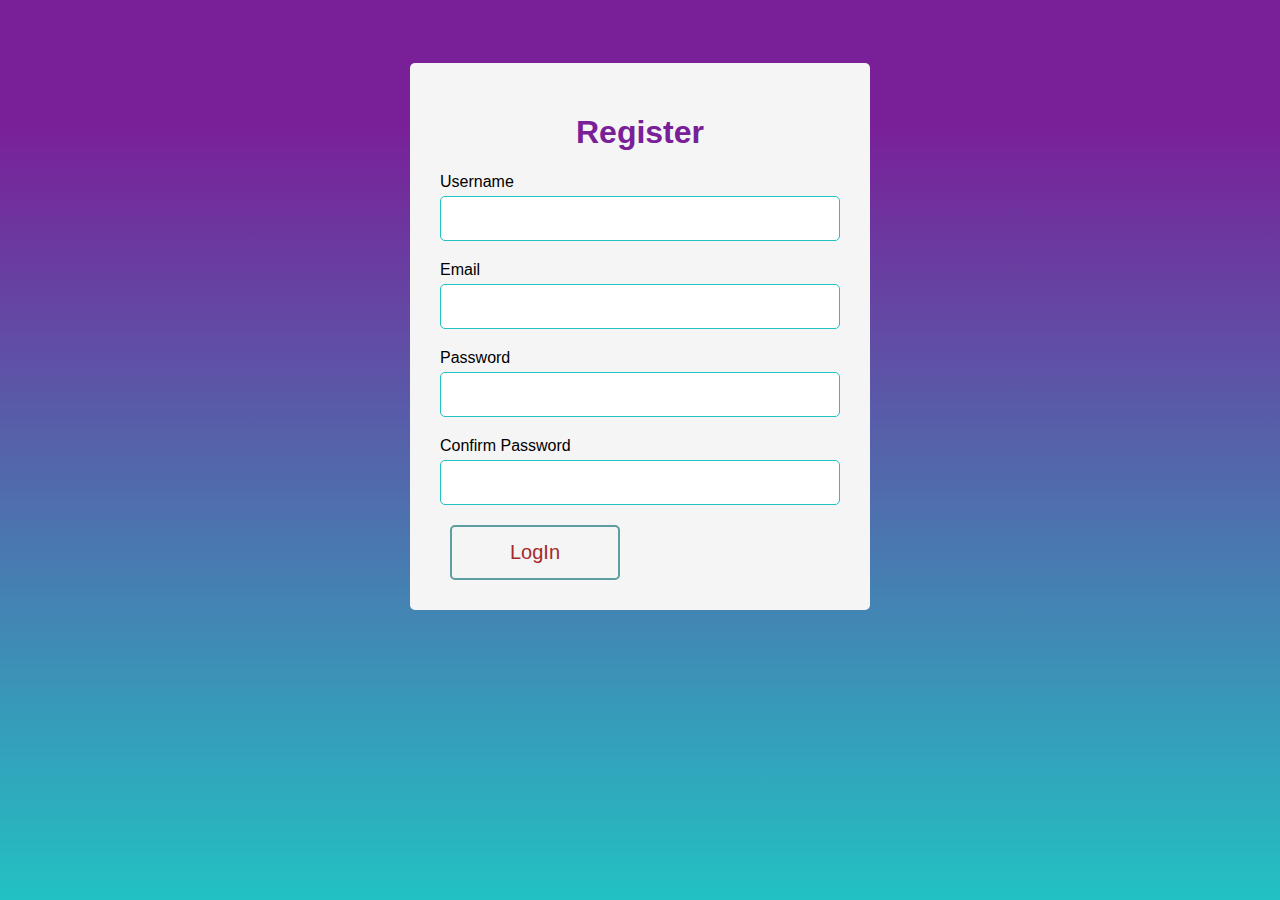
<file: formvalid/form.html>
<!DOCTYPE html>
<html lang="en">
  <head>
    <meta charset="UTF-8" />
    <meta http-equiv="X-UA-Compatible" content="IE=edge" />
    <meta name="viewport" content="width=device-width, initial-scale=1.0" />
    <link rel="stylesheet" href="form.css" />
    <script src="form.js" defer></script>
    <link
      rel="stylesheet"
      href="https://cdnjs.cloudflare.com/ajax/libs/font-awesome/6.4.0/css/all.min.css"
      integrity="sha512-iecdLmaskl7CVkqkXNQ/ZH/XLlvWZOJyj7Yy7tcenmpD1ypASozpmT/E0iPtmFIB46ZmdtAc9eNBvH0H/ZpiBw=="
      crossorigin="anonymous"
      referrerpolicy="no-referrer"
    />
    <title>Register</title>
  </head>
  <body>
    <a href="../index.html"
      ><i class="fa-solid fa-xmark fa-2xl" id="cross"></i
    ></a>
    <div class="container">
      <form action="" id="form">
        <h1>Register</h1>
        <div class="input-group">
          <label for="username">Username</label>
          <input type="text" id="username" name="username" />
          <div class="error"></div>
        </div>
        <div class="input-group">
          <label for="email">Email</label>
          <input type="text" id="email" name="email" />
          <div class="error"></div>
        </div>
        <div class="input-group">
          <label for="password">Password</label>
          <input type="password" id="password" name="password" />
          <div class="error"></div>
        </div>
        <div class="input-group">
          <label for="cpassword">Confirm Password</label>
          <input type="password" id="cpassword" name="cpassword" />
          <div class="error"></div>
        </div>
        <button type="submit">LogIn</button>
      </form>
    </div>
  </body>
</html>
</file>
<file: formvalid/form.css>
body {
  background: rgb(34, 193, 195);
  background: linear-gradient(
    0deg,
    rgba(34, 193, 195, 1) 0%,
    rgba(121, 32, 153, 1) 86%
  );
  background-attachment: fixed;
  margin: 0;
  font-family: "Poppins", sans-serif;
}

#form {
  width: 400px;
  margin: 5vh auto 0 auto;
  background-color: whitesmoke;
  border-radius: 5px;
  padding: 30px;
}

h1 {
  text-align: center;
  color: #792099;
}

#form button {
  height: 55px;
  width: 170px;
  border-radius: 5px;
  border: none;
  margin: 0 10px;
  border: 2px solid white;
  font-size: 20px;
  font-weight: 500;
  padding: 0 10px;
  cursor: pointer;
  outline: none;
  border: 2px solid cadetblue;

  transition: all 0.3s ease;
  color: brown;
  background: none;
}
#form button:hover {
  background: white;
  color: black;
}

.input-group {
  display: flex;
  flex-direction: column;
  margin-bottom: 15px;
}

.input-group input {
  border-radius: 5px;
  font-size: 20px;
  margin-top: 5px;
  padding: 10px;
  border: 1px solid rgb(34, 193, 195);
}

.input-group input:focus {
  outline: 0;
}

.input-group .error {
  color: rgb(242, 18, 18);
  font-size: 16px;
  margin-top: 5px;
}

.input-group.success input {
  border-color: #0cc477;
}

.input-group.error input {
  border-color: rgb(206, 67, 67);
}
#cross {
  color: white;
  margin: 20px;
}
</file>
